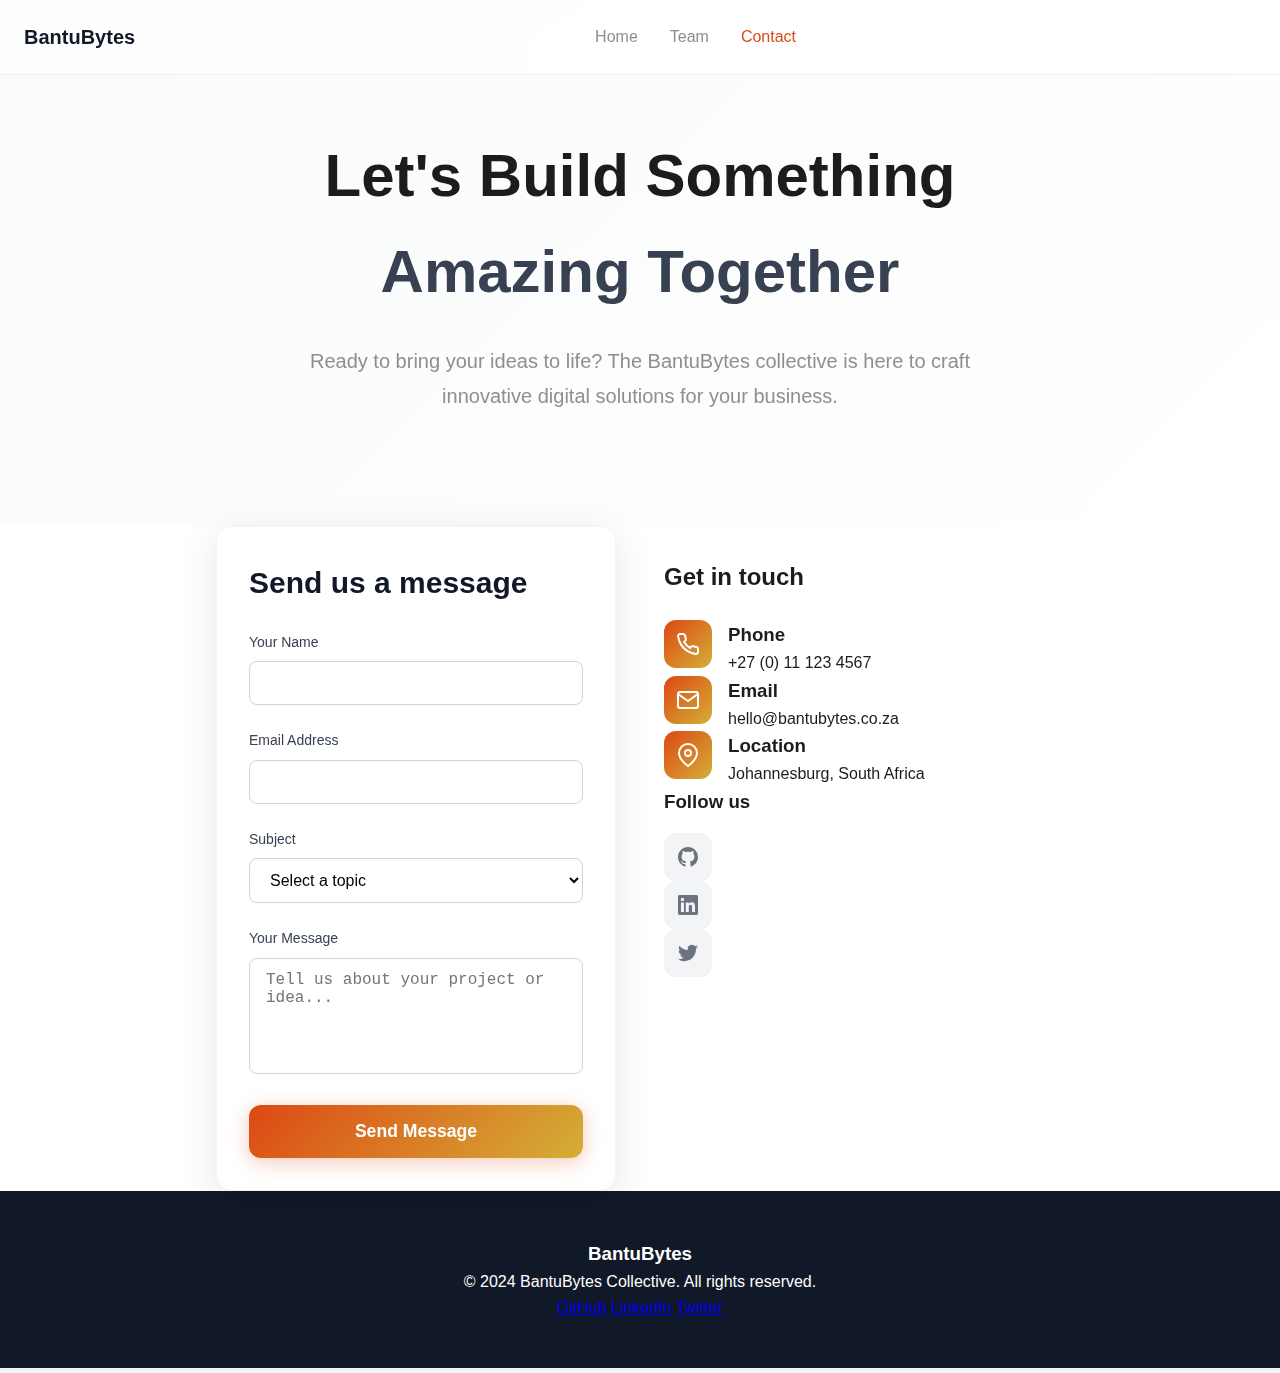
<file: contact.html>
<!DOCTYPE html>
<html lang="en">
<head>
    <meta charset="UTF-8">
    <meta name="viewport" content="width=device-width, initial-scale=1.0">
    <title>Contact BantuBytes - African Developer Collective</title>
    <meta name="description" content="Get in touch with BantuBytes Collective - diverse African developers crafting innovative digital solutions">
    <meta property="og:title" content="Contact BantuBytes - African Developer Collective">
    <meta property="og:description" content="Get in touch with BantuBytes Collective - diverse African developers crafting innovative digital solutions">
    <meta property="og:type" content="website">
    <meta property="og:image" content="https://images.unsplash.com/photo-1563013544-824ae1b704d3?w=1200&h=800&fit=crop">
    <meta name="twitter:card" content="summary_large_image">
    <meta name="twitter:title" content="Contact BantuBytes - African Developer Collective">
    <meta name="twitter:description" content="Get in touch with BantuBytes Collective - diverse African developers crafting innovative digital solutions">
    <meta name="twitter:image" content="https://images.unsplash.com/photo-1563013544-824ae1b704d3?w=1200&h=800&fit=crop">
    <link rel="stylesheet" href="styles.css">
    <link href="https://unpkg.com/aos@2.3.1/dist/aos.css" rel="stylesheet">
</head>
<body>
    <!-- Navigation -->
    <nav class="navbar" id="navbar" role="navigation" aria-label="Main">
        <div class="navbar-container">
            <div class="navbar-content">
                <div class="navbar-brand">BantuBytes</div>
                <div class="nav-links">
                    <a href="index.html" class="nav-link">Home</a>
                    <a href="index.html#team" class="nav-link">Team</a>
                    <a href="contact.html" class="nav-link active">Contact</a>
                </div>
                <div class="mobile-menu-toggle">
                    <button class="mobile-menu-btn" id="mobile-menu-btn" aria-controls="mobile-menu" aria-expanded="false">
                        <span class="menu-icon"></span>
                        <span class="menu-icon"></span>
                        <span class="menu-icon"></span>
                    </button>
                </div>
            </div>
        </div>
        
        <!-- Mobile Menu -->
        <div class="mobile-menu" id="mobile-menu">
            <div class="px-6 py-4 space-y-4">
                <a href="index.html" class="block nav-link">Home</a>
                <a href="index.html#team" class="block nav-link">Team</a>
                <a href="contact.html" class="block nav-link">Contact</a>
            </div>
        </div>
    </nav>

    <!-- Contact Hero Section -->
    <section class="contact-hero">
        <div class="contact-hero-content">
            <h1 class="contact-hero-title" data-aos="fade-up">
                Let's Build Something
                <span class="text-gray-700">Amazing Together</span>
            </h1>
            <p class="contact-hero-subtitle" data-aos="fade-up" data-aos-delay="100">
                Ready to bring your ideas to life? The BantuBytes collective is here to craft innovative digital solutions for your business.
            </p>
        </div>
    </section>

    <!-- Contact Form Section -->
    <section class="contact-form-section">
        <div class="contact-form-wrapper">
            <div class="contact-grid">
                <!-- Contact Form -->
                <div class="contact-form-container" data-aos="fade-right">
                    <h2 class="contact-form-title">Send us a message</h2>
                    <form class="contact-form" id="contact-form">
                        <div class="form-group">
                            <label for="name" class="form-label">Your Name</label>
                            <input type="text" id="name" name="name" required class="form-input">
                        </div>
                        
                        <div class="form-group">
                            <label for="email" class="form-label">Email Address</label>
                            <input type="email" id="email" name="email" required class="form-input">
                        </div>
                        
                        <div class="form-group">
                            <label for="subject" class="form-label">Subject</label>
                            <select id="subject" name="subject" required class="form-input">
                                <option value="">Select a topic</option>
                                <option value="project">New Project</option>
                                <option value="collaboration">Collaboration</option>
                                <option value="consultation">Consultation</option>
                                <option value="other">Other</option>
                            </select>
                        </div>
                        
                        <div class="form-group">
                            <label for="message" class="form-label">Your Message</label>
                            <textarea id="message" name="message" rows="5" required 
                                      placeholder="Tell us about your project or idea..."
                                      class="form-input form-textarea"></textarea>
                        </div>
                        
                        <button type="submit" class="submit-btn w-full">
                            <span class="btn-text">Send Message</span>
                            <span class="btn-loading" style="display: none;">Sending...</span>
                        </button>
                    </form>
                </div>
                
                <!-- Contact Info -->
                <div class="contact-info" data-aos="fade-left">
                    <h2 class="text-3xl font-bold text-gray-900 mb-6">Get in touch</h2>
                    
                    <div class="contact-item mb-8">
                        <div class="contact-icon">
                            <svg width="24" height="24" viewBox="0 0 24 24" fill="none" stroke="currentColor" stroke-width="2">
                                <path d="M22 16.92v3a2 2 0 0 1-2.18 2 19.79 19.79 0 0 1-8.63-3.07 19.5 19.5 0 0 1-6-6 19.79 19.79 0 0 1-3.07-8.67A2 2 0 0 1 4.11 2h3a2 2 0 0 1 2 1.72 12.84 12.84 0 0 0 .7 2.81 2 2 0 0 1-.45 2.11L8.09 9.91a16 16 0 0 0 6 6l1.27-1.27a2 2 0 0 1 2.11-.45 12.84 12.84 0 0 0 2.81.7A2 2 0 0 1 22 16.92z"/>
                            </svg>
                        </div>
                        <div>
                            <h3 class="font-semibold text-gray-900 mb-1">Phone</h3>
                            <p class="text-gray-600">+27 (0) 11 123 4567</p>
                        </div>
                    </div>
                    
                    <div class="contact-item mb-8">
                        <div class="contact-icon">
                            <svg width="24" height="24" viewBox="0 0 24 24" fill="none" stroke="currentColor" stroke-width="2">
                                <path d="M4 4h16c1.1 0 2 .9 2 2v12c0 1.1-.9 2-2 2H4c-1.1 0-2-.9-2-2V6c0-1.1.9-2 2-2z"/>
                                <polyline points="22,6 12,13 2,6"/>
                            </svg>
                        </div>
                        <div>
                            <h3 class="font-semibold text-gray-900 mb-1">Email</h3>
                            <p class="text-gray-600">hello@bantubytes.co.za</p>
                        </div>
                    </div>
                    
                    <div class="contact-item mb-8">
                        <div class="contact-icon">
                            <svg width="24" height="24" viewBox="0 0 24 24" fill="none" stroke="currentColor" stroke-width="2">
                                <path d="M21 10c0 7-9 13-9 13s-9-6-9-13a9 9 0 0 1 18 0z"/>
                                <circle cx="12" cy="10" r="3"/>
                            </svg>
                        </div>
                        <div>
                            <h3 class="font-semibold text-gray-900 mb-1">Location</h3>
                            <p class="text-gray-600">Johannesburg, South Africa</p>
                        </div>
                    </div>
                    
                    <div class="social-links">
                        <h3 class="font-semibold text-gray-900 mb-4">Follow us</h3>
                        <div class="social-icons flex space-x-4">
                            <a href="#" class="social-icon" aria-label="GitHub">
                                <svg width="20" height="20" viewBox="0 0 24 24" fill="currentColor">
                                    <path d="M12 0c-6.626 0-12 5.373-12 12 0 5.302 3.438 9.8 8.207 11.387.599.111.793-.261.793-.577v-2.234c-3.338.726-4.033-1.416-4.033-1.416-.546-1.387-1.333-1.756-1.333-1.756-1.089-.745.083-.729.083-.729 1.205.084 1.839 1.237 1.839 1.237 1.07 1.834 2.807 1.304 3.492.997.107-.775.418-1.305.762-1.604-2.665-.305-5.467-1.334-5.467-5.931 0-1.311.469-2.381 1.236-3.221-.124-.303-.535-1.524.117-3.176 0 0 1.008-.322 3.301 1.23.957-.266 1.983-.399 3.003-.404 1.02.005 2.047.138 3.006.404 2.291-1.552 3.297-1.23 3.297-1.23.653 1.653.242 2.874.118 3.176.77.84 1.235 1.911 1.235 3.221 0 4.609-2.807 5.624-5.479 5.921.43.372.823 1.102.823 2.222v3.293c0 .319.192.694.801.576 4.765-1.589 8.199-6.086 8.199-11.386 0-6.627-5.373-12-12-12z"/>
                                </svg>
                            </a>
                            <a href="#" class="social-icon" aria-label="LinkedIn">
                                <svg width="20" height="20" viewBox="0 0 24 24" fill="currentColor">
                                    <path d="M20.447 20.452h-3.554v-5.569c0-1.328-.027-3.037-1.852-3.037-1.853 0-2.136 1.445-2.136 2.939v5.667H9.351V9h3.414v1.561h.046c.477-.9 1.637-1.85 3.37-1.85 3.601 0 4.267 2.37 4.267 5.455v6.286zM5.337 7.433c-1.144 0-2.063-.926-2.063-2.065 0-1.138.92-2.063 2.063-2.063 1.14 0 2.064.925 2.064 2.063 0 1.139-.925 2.065-2.064 2.065zm1.782 13.019H3.555V9h3.564v11.452zM22.225 0H1.771C.792 0 0 .774 0 1.729v20.542C0 23.227.792 24 1.771 24h20.451C23.2 24 24 23.227 24 22.271V1.729C24 .774 23.2 0 22.222 0h.003z"/>
                                </svg>
                            </a>
                            <a href="#" class="social-icon" aria-label="Twitter">
                                <svg width="20" height="20" viewBox="0 0 24 24" fill="currentColor">
                                    <path d="M23.953 4.57a10 10 0 01-2.825.775 4.958 4.958 0 002.163-2.723c-.951.555-2.005.959-3.127 1.184a4.92 4.92 0 00-8.384 4.482C7.69 8.095 4.067 6.13 1.64 3.162a4.822 4.822 0 00-.666 2.475c0 1.71.87 3.213 2.188 4.096a4.904 4.904 0 01-2.228-.616v.06a4.923 4.923 0 003.946 4.827 4.996 4.996 0 01-2.212.085 4.936 4.936 0 004.604 3.417 9.867 9.867 0 01-6.102 2.105c-.39 0-.779-.023-1.17-.067a13.995 13.995 0 007.557 2.209c9.053 0 13.998-7.496 13.998-13.985 0-.21 0-.42-.015-.63A9.935 9.935 0 0024 4.59z"/>
                                </svg>
                            </a>
                        </div>
                    </div>
                </div>
            </div>
        </div>
    </section>

    <!-- Footer -->
    <footer class="contact-footer">
        <div class="footer-content">
            <div class="footer-content">
                <h3>BantuBytes</h3>
                <p>© 2024 BantuBytes Collective. All rights reserved.</p>
            </div>
            <div class="mt-6 flex justify-center space-x-6">
                <a href="#" class="text-gray-400 hover:text-white transition-colors duration-300">GitHub</a>
                <a href="#" class="text-gray-400 hover:text-white transition-colors duration-300">LinkedIn</a>
                <a href="#" class="text-gray-400 hover:text-white transition-colors duration-300">Twitter</a>
            </div>
        </div>
    </footer>

    <!-- Scripts -->
    <script src="https://unpkg.com/aos@2.3.1/dist/aos.js" defer></script>
    <script src="contact.js" defer></script>
</body>
</html>
</file>
<file: styles.css>
/**
 * Team Portfolio - Apple-Inspired Design Styles
 * Author: Charles
 * Description: Custom CSS for creating Apple-inspired micro-animations and smooth effects
 * Version: 1.0.0
 */

/* ===================================
   CSS Custom Properties (Variables)
   =================================== */
:root {
  /* Apple-inspired color palette */
  --apple-blue: #007AFF;
  --apple-gray: #8E8E93;
  --apple-light-gray: #F2F2F7;
  --apple-dark-gray: #1C1C1E;
  --apple-white: #FFFFFF;
  --apple-black: #000000;
  
  /* Additional African-inspired colors */
  --primary-color: #6b7280; /* Gray */
    --secondary-color: #9ca3af; /* Light Gray */
    --accent-color: #d4af37; /* African Gold */
    --ubuntu-orange: #dd4814; /* Ubuntu Orange */
    --nile-blue: #6b7280; /* Gray (replaced blue) */
  
  /* Spacing system */
  --spacing-xs: 0.5rem;
  --spacing-sm: 1rem;
  --spacing-md: 1.5rem;
  --spacing-lg: 2rem;
  --spacing-xl: 3rem;
  
  /* Border radius (Apple's signature rounded corners) */
  --radius-sm: 8px;
  --radius-md: 12px;
  --radius-lg: 16px;
  --radius-xl: 20px;
  
  /* Shadows (Apple-style depth) */
  --shadow-sm: 0 2px 8px rgba(0, 0, 0, 0.08);
  --shadow-md: 0 4px 16px rgba(0, 0, 0, 0.12);
  --shadow-lg: 0 8px 24px rgba(0, 0, 0, 0.16);
  --shadow-xl: 0 16px 48px rgba(0, 0, 0, 0.20);
  
  /* Transitions */
  --transition-fast: 0.2s cubic-bezier(0.4, 0, 0.2, 1);
  --transition-medium: 0.3s cubic-bezier(0.4, 0, 0.2, 1);
  --transition-slow: 0.5s cubic-bezier(0.4, 0, 0.2, 1);
}

/* ===================================
   Global Styles
   =================================== */
* {
  margin: 0;
  padding: 0;
  box-sizing: border-box;
}

html {
  scroll-behavior: smooth;
  font-family: -apple-system, BlinkMacSystemFont, 'Segoe UI', Roboto, Oxygen, Ubuntu, Cantarell, sans-serif;
}

body {
  font-family: -apple-system, BlinkMacSystemFont, 'Segoe UI', Roboto, Oxygen, Ubuntu, Cantarell, sans-serif;
  line-height: 1.6;
  color: var(--apple-dark-gray);
  background-color: var(--apple-light-gray);
  overflow-x: hidden;
}

/* ===================================
   Navigation Styles
   =================================== */
.navbar {
  position: fixed;
  top: 0;
  left: 0;
  right: 0;
  z-index: 1000;
  background-color: rgba(255, 255, 255, 0.8);
  backdrop-filter: blur(12px);
  -webkit-backdrop-filter: blur(12px);
  border-bottom: 1px solid rgba(0,0,0,0.06);
  will-change: transform;
}

.navbar-container {
  max-width: 80rem; /* ~1280px (Tailwind 7xl) */
  margin: 0 auto;
  padding: 1rem 1.5rem; /* py-4 px-6 */
}

.navbar-content {
  display: flex;
  justify-content: space-between;
  align-items: center;
}

.navbar-brand {
  font-size: 1.25rem; /* text-xl */
  font-weight: 600;
  color: #111827; /* text-gray-900 */
}

.nav-links {
  display: flex;
  gap: 2rem; /* space-x-8 */
}

@media (max-width: 768px) {
  .nav-links { display: none; }
}

.nav-link {
  position: relative;
  color: var(--apple-gray);
  text-decoration: none;
  font-weight: 500;
  transition: color var(--transition-fast);
  padding: 0.5rem 0;
}

.nav-link:hover {
    color: var(--ubuntu-orange);
    border-bottom: 2px solid #6b7280;
}

.nav-link::after {
  content: '';
  position: absolute;
  bottom: 0;
  left: 0;
  width: 0;
  height: 2px;
  background: var(--apple-blue);
  transition: width var(--transition-medium);
}

.nav-link:hover::after {
  width: 100%;
}

.nav-link.active {
  color: var(--ubuntu-orange);
}

/* Navigation blur effect on scroll */
nav.scrolled {
  background-color: rgba(255, 255, 255, 0.95);
  backdrop-filter: blur(20px);
  -webkit-backdrop-filter: blur(20px);
  box-shadow: var(--shadow-sm);
  will-change: transform;
}

/* ===================================
   Hero Section Styles
   =================================== */
.hero-button,
.hero-cta {
  position: relative;
  overflow: hidden;
  transform: translateY(0);
  transition: all var(--transition-medium);
  /* Gradient outline around white button */
  border: 2px solid transparent;
  background-image: linear-gradient(#ffffff, #ffffff),
                    linear-gradient(135deg, var(--ubuntu-orange), var(--accent-color));
  background-origin: border-box;
  background-clip: padding-box, border-box;
  color: #000000;
  padding: 1rem 2rem;
  border-radius: 9999px; /* pill-style */
  font-size: 1.1rem;
  font-weight: 600;
  cursor: pointer;
  box-shadow: 0 2px 10px rgba(0, 0, 0, 0.06);
}

.hero-button:hover {
  transform: translateY(-2px);
  box-shadow: 0 6px 20px rgba(0, 0, 0, 0.12);
}

.hero-button:active {
  transform: translateY(0);
}

/* Gradient text animation */
.bg-gradient-to-r {
  background-size: 200% 200%;
  animation: gradient-shift 3s ease infinite;
}

@keyframes gradient-shift {
  0% { background-position: 0% 50%; }
  50% { background-position: 100% 50%; }
  100% { background-position: 0% 50%; }
}

/* ===================================
   Team Card Styles (Apple-inspired)
   =================================== */
.team-card {
  background: var(--apple-white);
  border-radius: var(--radius-xl);
  overflow: hidden;
  box-shadow: var(--shadow-sm);
  transition: all var(--transition-medium);
  cursor: pointer;
  position: relative;
  transform: translateY(0);
  will-change: transform;
}

.team-card:hover {
  transform: translateY(-8px);
  box-shadow: var(--shadow-xl);
}

/* Card image container with overlay effect */
.card-image-container {
  position: relative;
  overflow: hidden;
  aspect-ratio: 1;
  border-radius: var(--radius-lg);
  margin: 1rem;
}

.card-image {
  width: 100%;
  height: 100%;
  object-fit: cover;
  transition: transform var(--transition-slow);
}

.team-card:hover .card-image {
  transform: scale(1.05);
}

/* Overlay with project view button */
.card-overlay {
  position: absolute;
  top: 0;
  left: 0;
  right: 0;
  bottom: 0;
  background: linear-gradient(135deg, rgba(0, 0, 0, 0.9), rgba(0, 0, 0, 0.9));
  display: flex;
  align-items: center;
  justify-content: center;
  opacity: 0;
  transition: opacity var(--transition-medium);
}

.team-card:hover .card-overlay {
  opacity: 1;
}

.view-project-btn {
  background: linear-gradient(135deg, var(--accent-color), var(--ubuntu-orange));
  color: white;
  border: none;
  padding: 0.75rem 1.5rem;
  border-radius: var(--radius-md);
  font-weight: 600;
  cursor: pointer;
  transform: translateY(10px);
  transition: all var(--transition-medium);
}

.team-card:hover .view-project-btn {
  transform: translateY(0);
}

.view-project-btn:hover {
  background: var(--apple-light-gray);
  transform: scale(1.05);
}

/* Card content styling */
.card-content {
  padding: 1.5rem;
}

/* Technology tags */
.tech-tags {
  display: flex;
  flex-wrap: wrap;
  gap: 0.5rem;
  margin-top: 1rem;
}

.tech-tag {
  background: rgba(221, 72, 20, 0.1);
  color: var(--ubuntu-orange);
  padding: 0.25rem 0.75rem;
  border-radius: 20px;
  font-size: 0.875rem;
  font-weight: 500;
  transition: all 0.3s ease;
}

.tech-tag:hover {
    background: rgba(221, 72, 20, 0.2);
    transform: translateY(-1px);
    box-shadow: 0 2px 8px rgba(107, 114, 128, 0.3);
}

/* ===================================
   Smooth Scroll Animations
   =================================== */
/* Custom AOS animations */
[data-aos="fade-up"] {
  opacity: 0;
  transform: translateY(30px);
  transition: all 0.8s cubic-bezier(0.4, 0, 0.2, 1);
}

[data-aos="fade-up"].aos-animate {
  opacity: 1;
  transform: translateY(0);
}

/* Stagger animation for team cards */
.team-card:nth-child(1) { transition-delay: 0.1s; }
.team-card:nth-child(2) { transition-delay: 0.2s; }
.team-card:nth-child(3) { transition-delay: 0.3s; }
.team-card:nth-child(4) { transition-delay: 0.4s; }
.team-card:nth-child(5) { transition-delay: 0.5s; }
.team-card:nth-child(6) { transition-delay: 0.6s; }

/* ===================================
   Project Modal Styles
   =================================== */
.project-modal {
  position: fixed;
  top: 0;
  left: 0;
  width: 100%;
  height: 100%;
  z-index: 1000;
  opacity: 0;
  visibility: hidden;
  transition: all 0.3s cubic-bezier(0.4, 0, 0.2, 1);
}

.project-modal.active {
  opacity: 1;
  visibility: visible;
}

.modal-overlay {
  position: absolute;
  top: 0;
  left: 0;
  width: 100%;
  height: 100%;
  background: rgba(0, 0, 0, 0.8);
  backdrop-filter: blur(10px);
  transition: all 0.3s ease;
}

.modal-content {
  position: absolute;
  top: 50%;
  left: 50%;
  transform: translate(-50%, -50%) scale(0.9);
  background: rgba(255, 255, 255, 0.95);
  backdrop-filter: blur(20px);
  border-radius: 20px;
  width: 90%;
  max-width: 1000px;
  max-height: 90vh;
  overflow-y: auto;
  box-shadow: 0 25px 50px -12px rgba(0, 0, 0, 0.25);
  border: 1px solid rgba(255, 255, 255, 0.2);
  transition: all 0.3s cubic-bezier(0.4, 0, 0.2, 1);
}

.project-modal.active .modal-content {
  transform: translate(-50%, -50%) scale(1);
}

.modal-close {
  position: absolute;
  top: 20px;
  right: 20px;
  background: linear-gradient(135deg, #6b7280, var(--ubuntu-orange));
  color: white;
  border: none;
  border-radius: 50%;
  width: 40px;
  height: 40px;
  display: flex;
  align-items: center;
  justify-content: center;
  cursor: pointer;
  transition: all 0.2s ease;
}

.modal-close:hover {
  background: rgba(255, 255, 255, 0.2);
  transform: scale(1.1);
}

.modal-header {
  padding: 40px 40px 0;
  text-align: center;
}

.modal-title {
  font-size: 2.5rem;
  font-weight: 700;
  color: #1d1d1f;
  margin-bottom: 10px;
}

.modal-subtitle {
  font-size: 1.2rem;
  color: #86868b;
  font-weight: 400;
}

.modal-body {
  padding: 40px;
}

.project-screenshot {
  margin-bottom: 40px;
  text-align: center;
}

.project-screenshot img {
  width: 100%;
  max-width: 800px;
  height: auto;
  border-radius: 12px;
  box-shadow: 0 20px 40px rgba(0, 0, 0, 0.1);
  border: 1px solid rgba(0, 0, 0, 0.1);
}

.project-details {
  display: grid;
  gap: 40px;
}

.project-description h3,
.project-metrics h3,
.tech-stack h3,
.project-links h3 {
  font-size: 1.5rem;
  font-weight: 600;
  color: #1d1d1f;
  margin-bottom: 20px;
}

.project-description p {
  font-size: 1.1rem;
  line-height: 1.6;
  color: #515154;
}

.metrics-grid {
  display: grid;
  grid-template-columns: repeat(auto-fit, minmax(200px, 1fr));
  gap: 20px;
}

.metric {
  background: rgba(255, 255, 255, 0.5);
  padding: 20px;
  border-radius: 12px;
  text-align: center;
  border: 1px solid rgba(0, 0, 0, 0.05);
}

.metric-value {
  display: block;
  font-size: 2rem;
  font-weight: 700;
  color: #1d1d1f;
  margin-bottom: 5px;
}

.metric-label {
  font-size: 0.9rem;
  color: #86868b;
  font-weight: 500;
}

.tech-stack-tags {
  display: flex;
  flex-wrap: wrap;
  gap: 10px;
}

.tech-stack-tag {
  background: linear-gradient(135deg, #0071e3, #0051a2);
  color: white;
  padding: 8px 16px;
  border-radius: 20px;
  font-size: 0.9rem;
  font-weight: 500;
  transition: all 0.2s ease;
}

.tech-stack-tag:hover {
  transform: translateY(-2px);
  box-shadow: 0 5px 15px rgba(0, 113, 227, 0.3);
}

.link-buttons {
  display: flex;
  gap: 20px;
  flex-wrap: wrap;
}

.project-link-btn {
  display: flex;
  align-items: center;
  gap: 10px;
  padding: 12px 24px;
  border-radius: 12px;
  text-decoration: none;
  font-weight: 500;
  transition: all 0.2s ease;
  border: 1px solid transparent;
}

.github-btn {
  background: linear-gradient(135deg, #6b7280, #1d1d1f);
  color: white;
}

.github-btn:hover {
  background: #2d2d2f;
  transform: translateY(-2px);
  box-shadow: 0 10px 20px rgba(0, 0, 0, 0.2);
}

.demo-btn {
  background: #0071e3;
  color: white;
}

.demo-btn:hover {
  background: #0051a2;
  transform: translateY(-2px);
  box-shadow: 0 10px 20px rgba(0, 113, 227, 0.3);
}

/* ===================================
   Responsive Design
   =================================== */
@media (max-width: 768px) {
  .team-card {
    margin: 0 auto;
    max-width: 400px;
  }
  
  .hero-button {
    display: block;
    width: 100%;
    margin-bottom: 1rem;
  }
  
  .hero-button:last-child {
    margin-bottom: 0;
  }
  
  .modal-content {
    width: 95%;
    margin: 20px;
  }
  
  .modal-header {
    padding: 30px 30px 0;
  }
  
  .modal-body {
    padding: 30px;
  }
  
  .modal-title {
    font-size: 2rem;
  }
  
  .metrics-grid {
    grid-template-columns: repeat(2, 1fr);
  }
  
  .link-buttons {
    flex-direction: column;
  }
}

/* ===================================
   Loading Animations
   =================================== */
/* Skeleton loading for images */
.skeleton {
  background: linear-gradient(90deg, #f0f0f0 25%, #e0e0e0 50%, #f0f0f0 75%);
  background-size: 200% 100%;
  animation: loading 1.5s infinite;
}

@keyframes loading {
  0% { background-position: 200% 0; }
  100% { background-position: -200% 0; }
}

/* ===================================
   Interactive Elements
   =================================== */
/* Button press effect */
.button-press {
  transition: all var(--transition-fast);
}

.button-press:active {
  transform: scale(0.95);
}

/* Focus styles for accessibility */
*:focus {
  outline: 2px solid var(--apple-blue);
  outline-offset: 2px;
}

/* Smooth transitions for all interactive elements */
a, button, input, select, textarea {
  transition: all var(--transition-fast);
}

/* ===================================
   Utility Classes
   =================================== */
.glass-effect {
  background: rgba(255, 255, 255, 0.1);
  backdrop-filter: blur(10px);
  -webkit-backdrop-filter: blur(10px);
  border: 1px solid rgba(255, 255, 255, 0.2);
}

.text-gradient {
  background: linear-gradient(135deg, var(--apple-blue), #5856d6);
  -webkit-background-clip: text;
  -webkit-text-fill-color: transparent;
  background-clip: text;
}

/* ===================================
   Print Styles
   =================================== */
@media print {
  .team-card {
    break-inside: avoid;
    box-shadow: none;
    border: 1px solid #ddd;
  }
  
  .card-overlay {
    display: none;
  }
}

/* Mobile Menu */
.mobile-menu-btn {
    display: none;
    flex-direction: column;
    background: none;
    border: none;
    cursor: pointer;
    padding: 8px;
    z-index: 1001;
}

.mobile-menu-btn .menu-icon {
    width: 25px;
    height: 3px;
    background: #333;
    margin: 3px 0;
    transition: 0.3s;
    border-radius: 2px;
}

.mobile-menu-btn.active .menu-icon:nth-child(1) {
    transform: rotate(-45deg) translate(-5px, 6px);
}

.mobile-menu-btn.active .menu-icon:nth-child(2) {
    opacity: 0;
}

.mobile-menu-btn.active .menu-icon:nth-child(3) {
    transform: rotate(45deg) translate(-5px, -6px);
}

.mobile-menu {
    position: fixed;
    top: 0;
    right: -100%;
    width: 80%;
    max-width: 300px;
    height: 100vh;
    background: white;
    box-shadow: -2px 0 10px rgba(0, 0, 0, 0.1);
    transition: right 0.3s ease;
    z-index: 1000;
    padding: 80px 20px 20px;
}

.mobile-menu.active {
    right: 0;
}

.mobile-menu-content {
    display: flex;
    flex-direction: column;
    gap: 20px;
}

.mobile-nav-link {
    color: #333;
    text-decoration: none;
    font-size: 18px;
    font-weight: 500;
    padding: 12px 0;
    border-bottom: 1px solid #eee;
    transition: color 0.3s ease;
}

.mobile-nav-link:hover {
    color: var(--ubuntu-orange);
}

/* Project Cards */
.project-card {
    background: white;
    border-radius: 12px;
    padding: 24px;
    box-shadow: 0 4px 20px rgba(0, 0, 0, 0.08);
    transition: all 0.3s ease;
    border: 1px solid #f0f0f0;
}

.project-card:hover {
    transform: translateY(-4px);
    box-shadow: 0 8px 30px rgba(0, 0, 0, 0.12);
}

.project-image img {
    border-radius: 8px;
    transition: transform 0.3s ease;
    will-change: transform;
}

.project-card:hover .project-image img {
    transform: scale(1.05);
}

.project-content h3 {
    color: var(--ubuntu-orange);
    margin-bottom: 8px;
}

.project-tech {
    display: flex;
    flex-wrap: wrap;
    gap: 8px;
    margin-bottom: 16px;
}

@media (max-width: 768px) {
    .mobile-menu-btn {
        display: flex;
    }
    
    .nav-links {
        display: none;
    }
}

/* Contact Page Styles */
.contact-hero {
    padding-top: 8rem;
    padding-bottom: 4rem;
    background: linear-gradient(135deg, #f9fafb 0%, #ffffff 100%);
}

/* Utility classes for contact page */
.w-full {
    width: 100%;
}

.px-4 {
    padding-left: 1rem;
    padding-right: 1rem;
}

.py-3 {
    padding-top: 0.75rem;
    padding-bottom: 0.75rem;
}

.border {
    border: 1px solid #e5e7eb;
}

.border-gray-300 {
    border-color: #d1d5db;
}

.rounded-lg {
    border-radius: 0.5rem;
}

.focus\:ring-2:focus {
    box-shadow: 0 0 0 2px var(--ubuntu-orange);
}

.focus\:border-transparent:focus {
    border-color: transparent;
}

.transition-all {
    transition: all 0.2s ease-in-out;
}

.duration-200 {
    transition-duration: 200ms;
}

.resize-none {
    resize: none;
}

.block {
    display: block;
}

.text-sm {
    font-size: 0.875rem;
}

.font-medium {
    font-weight: 500;
}

.text-gray-700 {
    color: #374151;
}

.mb-2 {
    margin-bottom: 0.5rem;
}

.mb-6 {
    margin-bottom: 1.5rem;
}

.mb-12 {
    margin-bottom: 3rem;
}

.contact-hero-content {
    max-width: 56rem;
    margin: 0 auto;
    text-align: center;
    padding: 0 1.5rem;
}

.contact-hero-title {
    font-size: 3rem;
    font-weight: 700;
    color: var(--apple-gray-dark);
    margin-bottom: 1.5rem;
}

@media (min-width: 768px) {
    .contact-hero-title {
        font-size: 3.75rem;
    }
}

.contact-hero-subtitle {
    font-size: 1.25rem;
    color: var(--apple-gray);
    margin-bottom: 3rem;
    max-width: 42rem;
    margin-left: auto;
    margin-right: auto;
    line-height: 1.75;
}

.contact-form-wrapper {
    max-width: 56rem;
    margin: 0 auto;
    padding: 0 1.5rem;
}

.contact-grid {
    display: grid;
    gap: 3rem;
}

@media (min-width: 768px) {
    .contact-grid {
        grid-template-columns: repeat(2, 1fr);
    }
}

.contact-form-section {
    background: #ffffff;
}

.contact-form-container {
    background: #ffffff;
    padding: 2rem;
    border-radius: 16px;
    box-shadow: 0 10px 40px rgba(0, 0, 0, 0.1);
    border: 1px solid #f3f4f6;
}

/* Contact Form Styles */
.contact-form-title {
    font-size: 1.875rem;
    font-weight: 700;
    color: #111827;
    margin-bottom: 1.5rem;
}

.form-label {
    display: block;
    font-size: 0.875rem;
    font-weight: 500;
    color: #374151;
    margin-bottom: 0.5rem;
}

.form-input {
    width: 100%;
    padding: 0.75rem 1rem;
    border: 1px solid #d1d5db;
    border-radius: 0.5rem;
    background-color: white;
    transition: all 0.2s ease;
    font-size: 1rem;
}

.form-input:focus {
    outline: none;
    border-color: var(--ubuntu-orange);
    box-shadow: 0 0 0 3px rgba(221, 72, 20, 0.1);
}

.form-textarea {
    resize: none;
}

.form-group {
    margin-bottom: 1.5rem;
}

.submit-btn {
    background: linear-gradient(135deg, var(--ubuntu-orange), var(--accent-color));
    color: white;
    border: none;
    padding: 1rem 2rem;
    border-radius: 12px;
    font-size: 1.1rem;
    font-weight: 600;
    cursor: pointer;
    transition: all 0.3s ease;
    box-shadow: 0 4px 20px rgba(221, 72, 20, 0.3);
    position: relative;
    overflow: hidden;
}

.submit-btn:hover {
    transform: translateY(-2px);
    box-shadow: 0 8px 30px rgba(221, 72, 20, 0.4);
}

.contact-info {
    padding: 2rem 0;
}

.contact-item {
    display: flex;
    align-items: flex-start;
    gap: 1rem;
}

.contact-icon {
    width: 48px;
    height: 48px;
    background: linear-gradient(135deg, var(--ubuntu-orange), var(--accent-color));
    border-radius: 12px;
    display: flex;
    align-items: center;
    justify-content: center;
    color: white;
    flex-shrink: 0;
}

.social-icons {
    margin-top: 1rem;
}

.social-icon {
    width: 48px;
    height: 48px;
    background: #f3f4f6;
    border-radius: 12px;
    display: flex;
    align-items: center;
    justify-content: center;
    color: #6b7280;
    transition: all 0.3s ease;
}

.social-icon:hover {
    background: linear-gradient(135deg, var(--ubuntu-orange), var(--accent-color));
    color: white;
    transform: translateY(-2px);
}

/* Footer */
footer {
    background: var(--apple-dark-gray);
    color: var(--apple-white);
    padding: 3rem 0;
}

.contact-footer {
    background: #111827;
    color: white;
    padding: 3rem 0;
}

.contact-footer .footer-content {
    max-width: 80rem;
    margin: 0 auto;
    text-align: center;
    padding: 0 1.5rem;
}

/* 
 * Documentation Notes by Charles:
 * This CSS file implements Apple-inspired design principles with:
 * - Smooth cubic-bezier transitions for natural movement
 * - Subtle shadows and depth effects
 * - Rounded corners consistent with Apple's design language
 * - Micro-animations that enhance user experience
 * - Responsive design that works on all devices
 * - Accessibility features for better user experience
 * 
 * All animations are performance-optimized using transform and opacity
 * properties to ensure smooth 60fps performance.
 */
</file>
